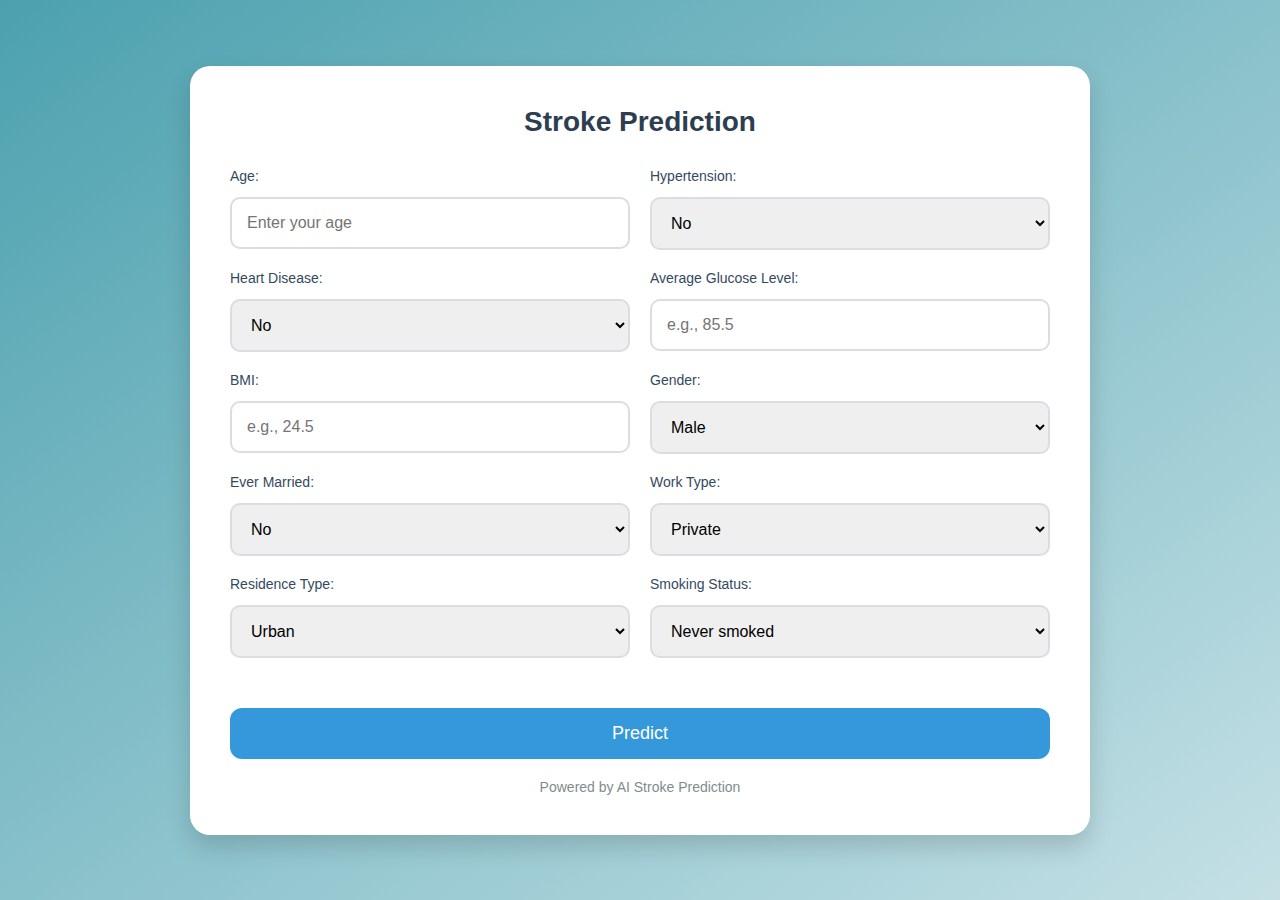
<file: templates/index.html>
<!DOCTYPE html>
<html lang="en">

<head>
    <meta charset="UTF-8">
    <meta name="viewport" content="width=device-width, initial-scale=1.0">
    <title>Stroke Prediction</title>
    <style>
        /* Global reset and styling */
        * {
            margin: 0;
            padding: 0;
            box-sizing: border-box;
        }

        body {
            background: linear-gradient(to bottom right, #4ca1af, #c4e0e5);
            display: flex;
            justify-content: center;
            align-items: center;
            height: 100vh;
            font-family: 'Arial', sans-serif;
        }

        .form-container {
            background-color: #fff;
            padding: 40px;
            border-radius: 20px;
            box-shadow: 0 12px 25px rgba(0, 0, 0, 0.15);
            max-width: 900px;
            width: 90%;
            animation: fadeIn 1s ease-in-out;
        }

        @keyframes fadeIn {
            from {
                opacity: 0;
                transform: translateY(-20px);
            }

            to {
                opacity: 1;
                transform: translateY(0);
            }
        }

        h2 {
            text-align: center;
            color: #2c3e50;
            margin-bottom: 30px;
            font-size: 28px;
            font-weight: bold;
        }

        form {
            display: flex;
            flex-wrap: wrap;
            gap: 20px;
            justify-content: space-between;
        }

        .form-field {
            flex: 1 1 45%;
            min-width: 200px;
        }

        label {
            display: block;
            font-size: 14px;
            color: #34495e;
            margin-bottom: 8px;
        }

        input[type="number"],
        input[type="text"],
        select {
            width: 100%;
            padding: 15px;
            border: 2px solid #dcdde1;
            border-radius: 10px;
            font-size: 16px;
            transition: border-color 0.3s ease;
            margin-top: 5px;
        }

        input[type="number"]:focus,
        input[type="text"]:focus,
        select:focus {
            border-color: #3498db;
            outline: none;
        }

        button {
            width: 100%;
            background-color: #3498db;
            color: white;
            padding: 15px;
            border: none;
            border-radius: 12px;
            font-size: 18px;
            cursor: pointer;
            transition: background-color 0.3s ease;
            margin-top: 30px;
        }

        button:hover {
            background-color: #2980b9;
        }

        .footer {
            text-align: center;
            margin-top: 20px;
            font-size: 14px;
            color: #7f8c8d;
        }
    </style>
</head>

<body>
    <div class="form-container">
        <h2>Stroke Prediction</h2>
        <form method="POST" action="/predict">
            <div class="form-field">
                <label for="age">Age:</label>
                <input type="number" id="age" name="age" placeholder="Enter your age" required>
            </div>

            <div class="form-field">
                <label for="hypertension">Hypertension:</label>
                <select id="hypertension" name="hypertension">
                    <option value="0">No</option>
                    <option value="1">Yes</option>
                </select>
            </div>

            <div class="form-field">
                <label for="heart_disease">Heart Disease:</label>
                <select id="heart_disease" name="heart_disease">
                    <option value="0">No</option>
                    <option value="1">Yes</option>
                </select>
            </div>

            <div class="form-field">
                <label for="avg_glucose_level">Average Glucose Level:</label>
                <input type="text" id="avg_glucose_level" name="avg_glucose_level" placeholder="e.g., 85.5" required>
            </div>

            <div class="form-field">
                <label for="bmi">BMI:</label>
                <input type="text" id="bmi" name="bmi" placeholder="e.g., 24.5" required>
            </div>

            <div class="form-field">
                <label for="gender">Gender:</label>
                <select id="gender" name="gender">
                    <option value="Male">Male</option>
                    <option value="Female">Female</option>
                </select>
            </div>

            <div class="form-field">
                <label for="ever_married">Ever Married:</label>
                <select id="ever_married" name="ever_married">
                    <option value="No">No</option>
                    <option value="Yes">Yes</option>
                </select>
            </div>

            <div class="form-field">
                <label for="work_type">Work Type:</label>
                <select id="work_type" name="work_type">
                    <option value="Private">Private</option>
                    <option value="Self-employed">Self-employed</option>
                    <option value="Children">Children</option>
                    <option value="Govt_job">Govt Job</option>
                    <option value="Never_worked">Never worked</option>
                </select>
            </div>

            <div class="form-field">
                <label for="Residence_type">Residence Type:</label>
                <select id="Residence_type" name="Residence_type">
                    <option value="Urban">Urban</option>
                    <option value="Rural">Rural</option>
                </select>
            </div>

            <div class="form-field">
                <label for="smoking_status">Smoking Status:</label>
                <select id="smoking_status" name="smoking_status">
                    <option value="never smoked">Never smoked</option>
                    <option value="formerly smoked">Formerly smoked</option>
                    <option value="smokes">Smokes</option>
                </select>
            </div>

            <button type="submit">Predict</button>
        </form>
        <div class="footer">Powered by AI Stroke Prediction</div>
    </div>
</body>

</html>
</file>
